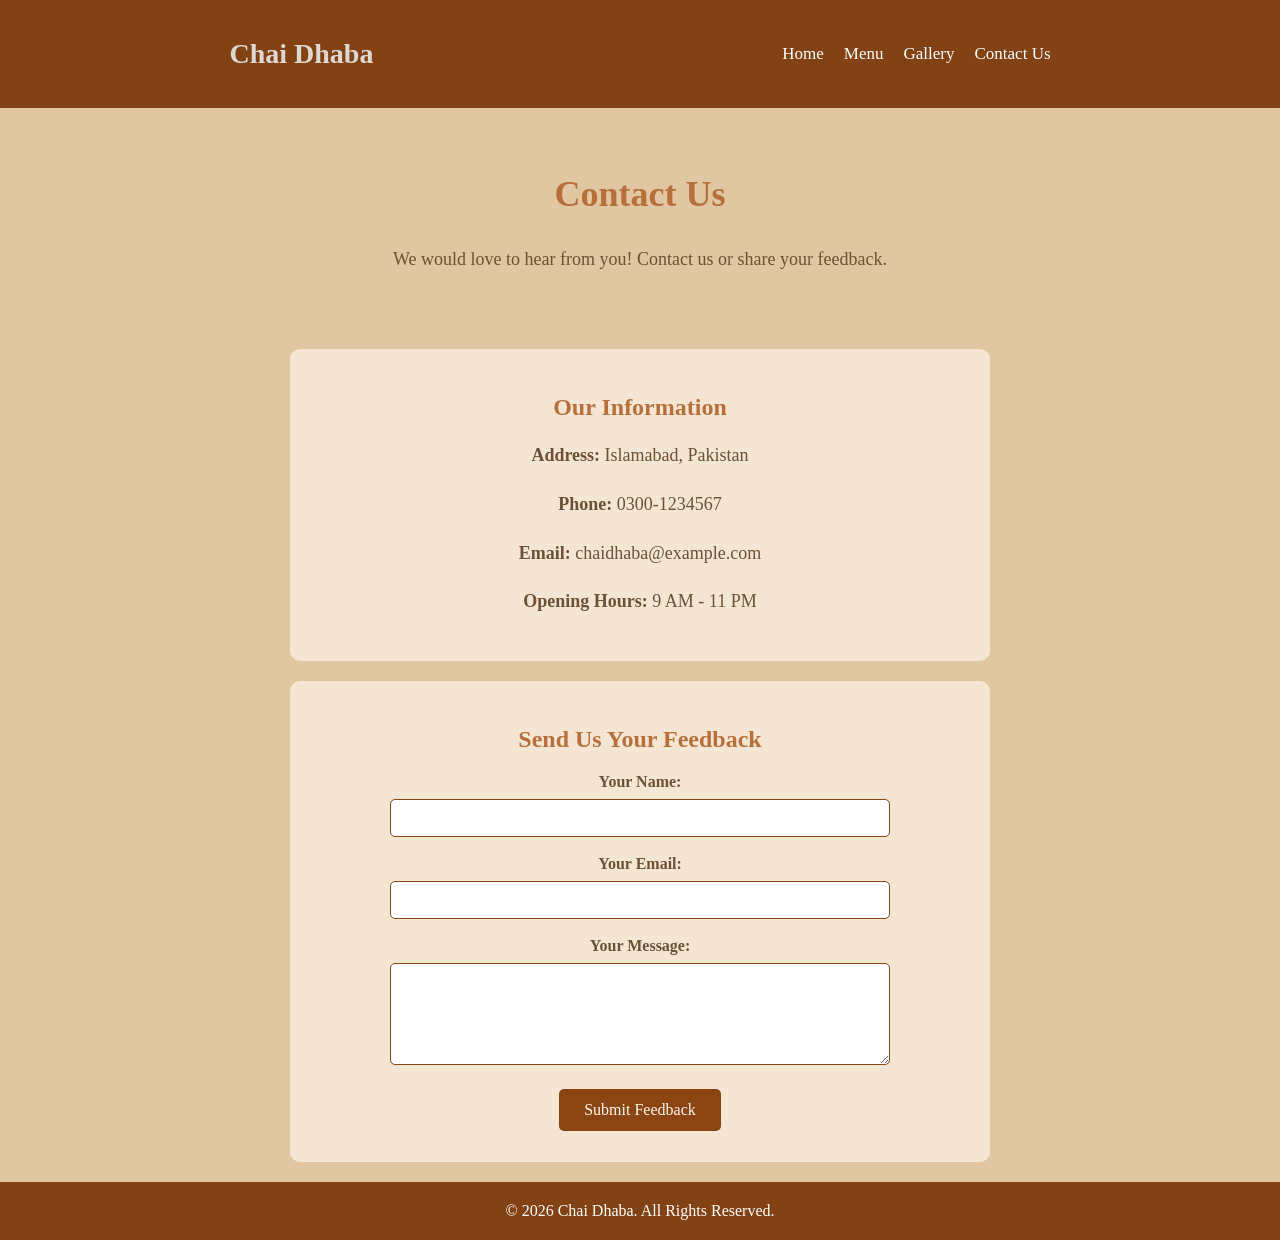
<file: contact.html>
<!DOCTYPE html>
<html lang="en">

<head>
    <meta charset="UTF-8">
    <meta name="viewport" content="width=device-width, initial-scale=1.0">
    <title>Chai Dhaba | Contact</title>
    <link rel="stylesheet" href="styles.css">
</head>

<body>

    <!-- Navigation Bar -->
    <nav>
        <h2>Chai Dhaba</h2>
        <div>
            <a href="index.html">Home</a>
            <a href="menu.html">Menu</a>
            <a href="gallery.html">Gallery</a>
            <a href="contact.html">Contact Us</a>
        </div>
    </nav>

    <!-- Contact Heading -->
    <section>
        <h1>Contact Us</h1>
        <p>
            We would love to hear from you!
            Contact us or share your feedback.
        </p>
    </section>

    <!-- Contact Information -->
    <section class="contact-section">
        <h2>Our Information</h2>
        <p><b>Address:</b> Islamabad, Pakistan</p>
        <p><b>Phone:</b> 0300-1234567</p>
        <p><b>Email:</b> chaidhaba@example.com</p>
        <p><b>Opening Hours:</b> 9 AM - 11 PM</p>
    </section>

    <!-- Feedback Form -->
    <section class="contact-section">
        <h2>Send Us Your Feedback</h2>
        <form onsubmit="sendMessage(event)">
            <label for="name">Your Name:</label>
            <input type="text" id="name" required>

            <label for="email">Your Email:</label>
            <input type="email" id="email" required>

            <label for="message">Your Message:</label>
            <textarea id="message" rows="5" required></textarea>

            <button type="submit">
                Submit Feedback
            </button>
        </form>
    </section>

    <!-- Footer -->
    <footer>
        <p>©️ 2026 Chai Dhaba. All Rights Reserved.</p>
    </footer>

    <script src="javascript.js"></script>

</body>
</html>
</file>
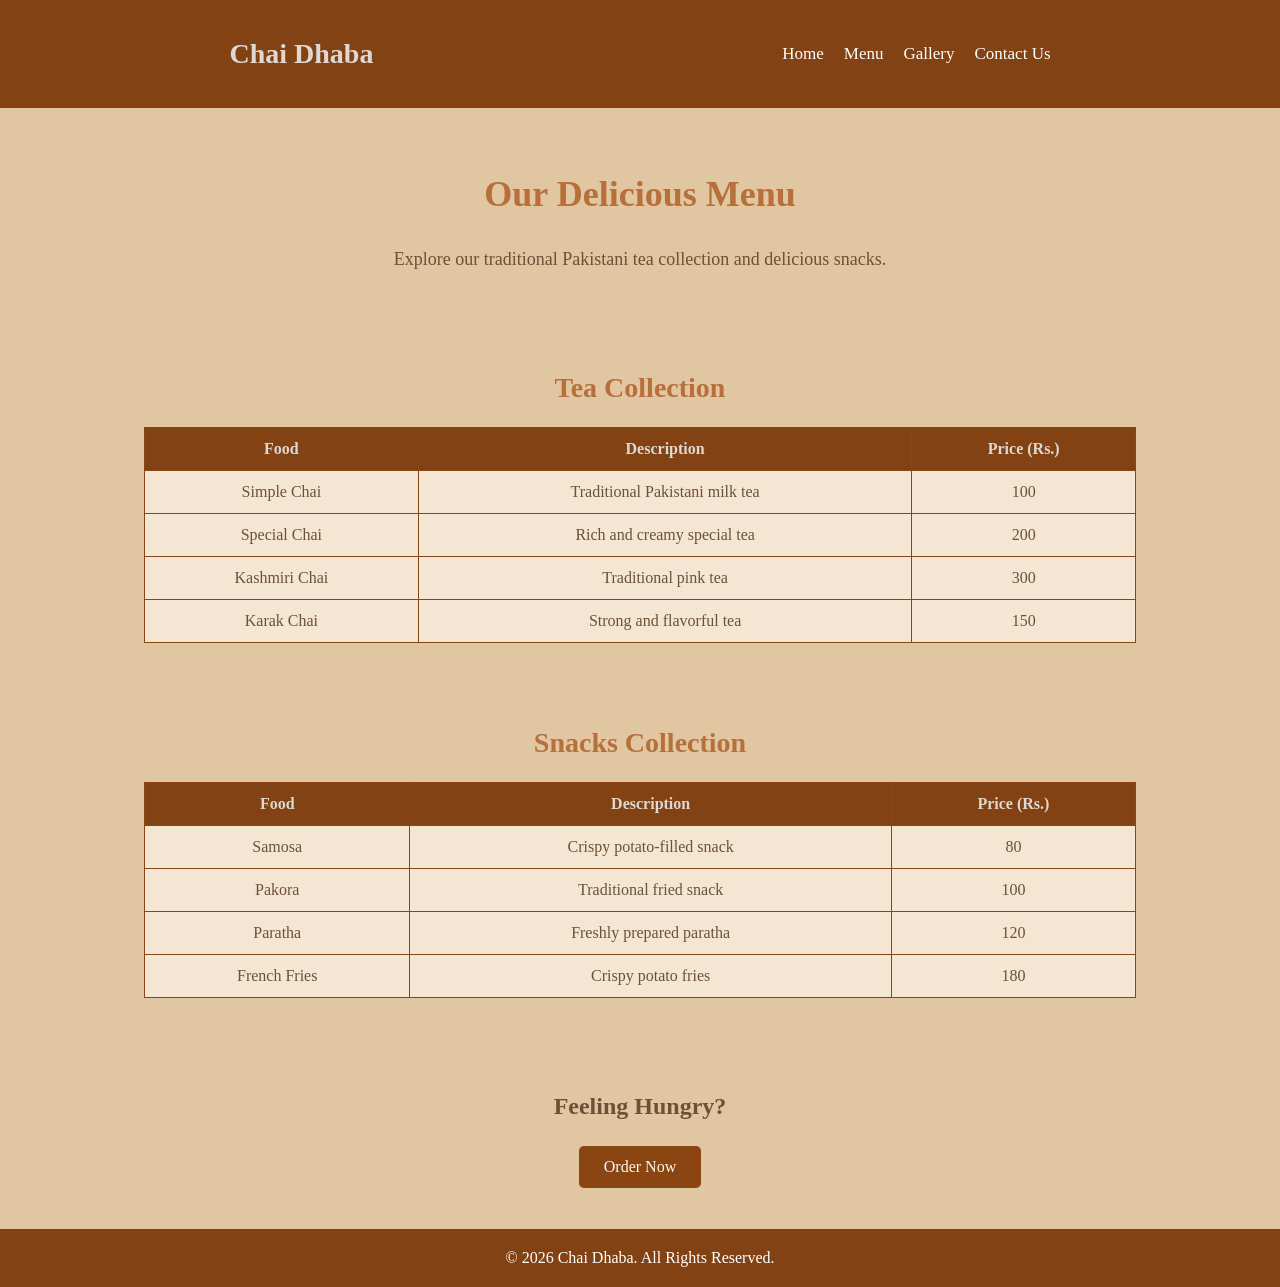
<file: menu.html>
<!DOCTYPE html>
<html lang="en">

<head>
    <meta charset="UTF-8">
    <meta name="viewport" content="width=device-width, initial-scale=1.0">
    <title>Chai Dhaba | Menu</title>
    <link rel="stylesheet" href="styles.css">
</head>

<body>

    <!-- Navigation Bar -->
    <nav>
        <h2>Chai Dhaba</h2>
        <div>
            <a href="index.html">Home</a>
            <a href="menu.html">Menu</a>
            <a href="gallery.html">Gallery</a>
            <a href="contact.html">Contact Us</a>
        </div>
    </nav>

    <!-- Menu Heading -->
    <section>
        <h1>Our Delicious Menu</h1>
        <p>
            Explore our traditional Pakistani tea collection
            and delicious snacks.
        </p>
    </section>

    <!-- Tea Collection -->
    <section class="menu-section">
        <h2>Tea Collection</h2>
        <table>
            <tr>
                <th>Food</th>
                <th>Description</th>
                <th>Price (Rs.)</th>
            </tr>
            <tr>
                <td>Simple Chai</td>
                <td>Traditional Pakistani milk tea</td>
                <td>100</td>
            </tr>
            <tr>
                <td>Special Chai</td>
                <td>Rich and creamy special tea</td>
                <td>200</td>
            </tr>
            <tr>
                <td>Kashmiri Chai</td>
                <td>Traditional pink tea</td>
                <td>300</td>
            </tr>
            <tr>
                <td>Karak Chai</td>
                <td>Strong and flavorful tea</td>
                <td>150</td>
            </tr>
        </table>
    </section>

    <!-- Snacks Collection -->
    <section class="menu-section">
        <h2>Snacks Collection</h2>
        <table>
            <tr>
                <th>Food</th>
                <th>Description</th>
                <th>Price (Rs.)</th>
            </tr>
            <tr>
                <td>Samosa</td>
                <td>Crispy potato-filled snack</td>
                <td>80</td>
            </tr>
            <tr>
                <td>Pakora</td>
                <td>Traditional fried snack</td>
                <td>100</td>
            </tr>
            <tr>
                <td>Paratha</td>
                <td>Freshly prepared paratha</td>
                <td>120</td>
            </tr>
            <tr>
                <td>French Fries</td>
                <td>Crispy potato fries</td>
                <td>180</td>
            </tr>
        </table>
    </section>

    <!-- Order Button -->
    <section>
        <h2>Feeling Hungry?</h2>
        <button onclick="order()">
            Order Now
        </button>
    </section>

    <!-- Footer -->
    <footer>
        <p>©️ 2026 Chai Dhaba. All Rights Reserved.</p>
    </footer>

    <script src="javascript.js"></script>

</body>
</html>
</file>
<file: styles.css>
/* GENERAL STYLING */

body {
    background-color: #e0c6a1;
    color: #6d5137;
    font-family: Georgia, serif;
    font-size: 16px;
    margin: 0;
}


/* NAVIGATION BAR */

nav {
    background-color: #824214;
    color: white;
    padding: 15px 25px;
    display: flex;
    align-items: center;
    justify-content: space-around;
    flex-wrap: wrap;
}

nav h2 {
    color: #ddd8d2;
    font-size: 28px;
}

nav div {
    display: flex;
    gap: 20px;
    flex-wrap: wrap;
}

nav a {
    color: white;
    text-decoration: none;
    font-size: 17px;
}

nav a:hover {
    color: #e0c6a1;
}


/* GENERAL SECTIONS */

section {
    text-align: center;
    padding: 35px 20px;
}

section h1 {
    color: #b76f3b;
    font-size: 36px;
}

section p {
    font-size: 18px;
    line-height: 1.6;
    max-width: 700px;
    margin: 20px auto;
}


/* HOME PAGE */

.hero {
    padding: 55px 20px;
}

.hero h1 {
    font-size: 42px;
}

.home-image {
    display: block;
    width: 300px;
    max-width: 90%;
    height: auto;
    border-radius: 10px;
    margin: 25px auto;
}


/* BUTTONS */

button,
.button-link {
    display: inline-block;
    background-color: #8b4513;
    color: #fff8ee;
    font-family: Georgia, serif;
    font-size: 16px;
    padding: 12px 25px;
    border: none;
    border-radius: 5px;
    cursor: pointer;
    text-decoration: none;
    margin: 6px;
}

button:hover,
.button-link:hover {
    background-color: #b76f3b;
}


/* MENU PAGE */

.menu-section {
    padding: 20px;
    text-align: center;
}

.menu-section h2 {
    color: #b76f3b;
    font-size: 28px;
}

table {
    width: 80%;
    margin: 20px auto;
    border-collapse: collapse;
}

th, td {
    border: 1px solid #8b4513;
    padding: 12px;
    text-align: center;
}

th {
    background-color: #824214;
    color: #ddd8d2;
}

td {
    background-color: #f5e6d3;
}


/* GALLERY PAGE */

.gallery-container {
    display: flex;
    flex-wrap: wrap;
    justify-content: center;
    gap: 25px;
    padding: 30px;
}

.gallery-item {
    width: 280px;
    background-color: #f5e6d3;
    text-align: center;
    border-radius: 10px;
    padding: 10px;
}

.gallery-item img {
    width: 100%;
    height: 200px;
    object-fit: cover;
    border-radius: 8px;
}

.gallery-item h3 {
    color: #824214;
}


/* CONTACT PAGE */

.contact-section {
    background-color: #f5e6d3;
    width: 70%;
    max-width: 700px;
    margin: 20px auto;
    padding: 25px;
    border-radius: 10px;
    box-sizing: border-box;
}

.contact-section h2 {
    color: #b76f3b;
}

.contact-section input,
.contact-section textarea {
    display: block;
    width: 85%;
    max-width: 500px;
    margin: 8px auto 18px;
    padding: 10px;
    border: 1px solid #8b4513;
    border-radius: 5px;
    font-family: Georgia, serif;
    box-sizing: border-box;
}

.contact-section textarea {
    resize: vertical;
}

.contact-section label {
    display: block;
    font-weight: bold;
}


/* FOOTER */

footer {
    background-color: #824214;
    color: white;
    text-align: center;
    padding: 15px;
}

footer p {
    margin: 5px;
}


/* RESPONSIVE DESIGN */

@media screen and (max-width: 600px) {

    nav {
        flex-direction: column;
        gap: 15px;
    }

    table {
        width: 100%;
        font-size: 13px;
    }

    th, td {
        padding: 7px;
    }

    .gallery-item {
        width: 90%;
    }

    .contact-section {
        width: 90%;
    }

}
</file>
